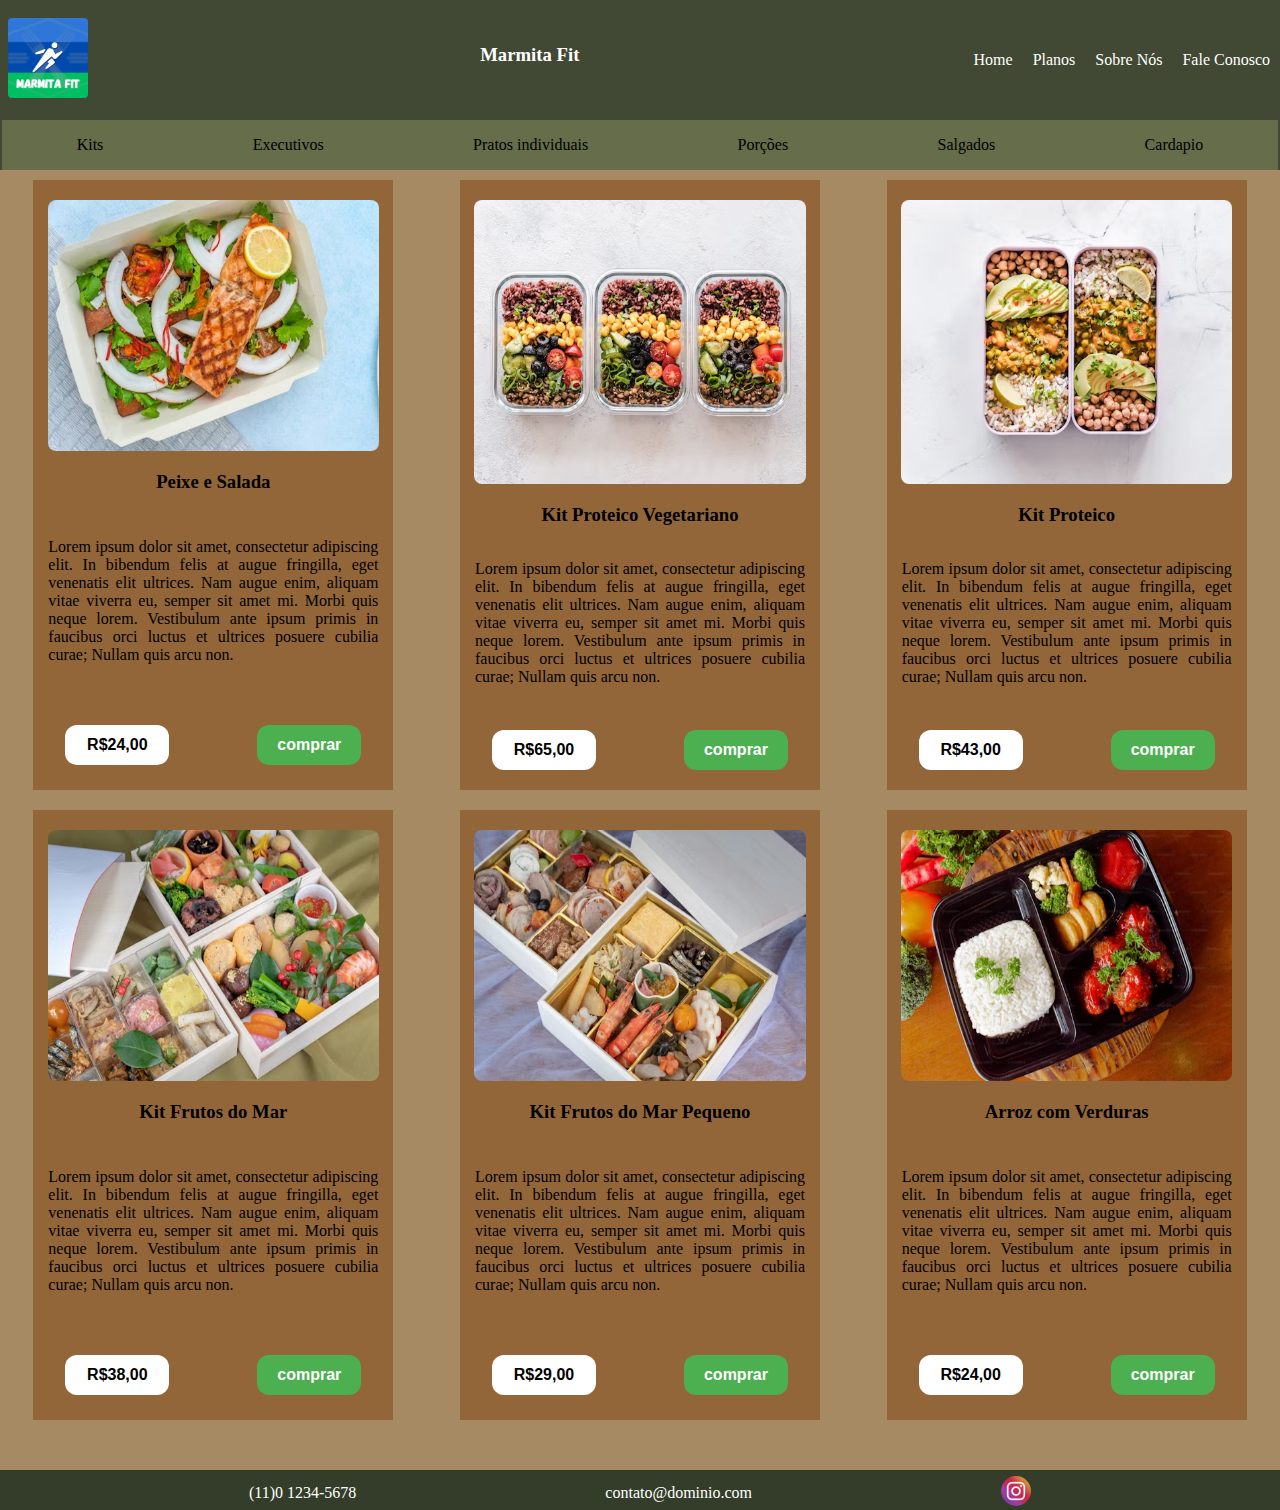
<file: index.html>
<!DOCTYPE html>
<html lang="pt-Br">
<head>
    <meta charset="UTF-8">
    <meta name="viewport" content="width=device-width, initial-scale=1.0">
    <title>Home</title>
    <link rel="stylesheet" href="estilo/estilo.css">
</head>
<body>
    <div class="topo">
        <header class="cabecalho">
            <a href=""><img class="logo" src="/icones/logo.png" alt="logo">
            </a>
            <h3>Marmita Fit</h3>
            <ul class="lista__links">
                <a href="/index.html"><li>Home</li></a>
                <a href="/paginas/planos.html"><li>Planos</li></a>
                <a href="/paginas/sobre.html"><li>Sobre Nós</li></a>
                <a href="/paginas/faleConosco.html"><li>Fale Conosco</li></a>
            </ul>
    </header> 
    <nav class="navegacao">
        <ul class="lista__menu">
            <a href="paginas/kits.html"><li>Kits</li></a>
            <a href="paginas/executivos.html"><li>Executivos</li></a>
            <a href="paginas/individuais.html"><li>Pratos individuais</li></a>
            <a href="paginas/porcoes.html"><li>Porções</li></a>
            <a href="paginas/salgados.html"><li>Salgados</li></a>
            <a href="/paginas/cardapio.html"><li>Cardapio</li></a>

        </ul>
    </nav>
    </div>
    <div class="container__conteudo">
        <div class="conteudo">
            <img src="lunchbox/photo-1508170754725-6e9a5cfbcabf.avif" alt="uma imagem">
            <h3 class="titulo__conteudo">Peixe e Salada</h3>
            <p class="texto__conteudo">Lorem ipsum dolor sit amet, consectetur adipiscing elit. In bibendum felis at augue fringilla, eget venenatis elit ultrices. Nam augue enim, aliquam vitae viverra eu, semper sit amet mi. Morbi quis neque lorem. Vestibulum ante ipsum primis in faucibus orci luctus et ultrices posuere cubilia curae; Nullam quis arcu non. </p>
            <div class="link__mais">
                <h4 class="botoes__card preco">R$24,00</h4>
                <h4 class="botoes__card comprar">comprar</h4>
            </div>
        </div>
        <div class="conteudo">
            <img src="lunchbox/photo-1543352632-5a4b24e4d2a6.avif" alt="uma imagem">
            <h3 class="titulo__conteudo">Kit Proteico Vegetariano</h3>
            <p class="texto__conteudo">Lorem ipsum dolor sit amet, consectetur adipiscing elit. In bibendum felis at augue fringilla, eget venenatis elit ultrices. Nam augue enim, aliquam vitae viverra eu, semper sit amet mi. Morbi quis neque lorem. Vestibulum ante ipsum primis in faucibus orci luctus et ultrices posuere cubilia curae; Nullam quis arcu non. </p>
            <div class="link__mais">
                <h4 class="botoes__card preco">R$65,00</h4>
                <h4 class="botoes__card comprar">comprar</h4>
            </div>
        </div>
        <div class="conteudo">
            <img src="lunchbox/photo-1543353071-c953d88f7033.avif" alt="uma imagem">
            <h3 class="titulo__conteudo">Kit Proteico</h3>
            <p class="texto__conteudo">Lorem ipsum dolor sit amet, consectetur adipiscing elit. In bibendum felis at augue fringilla, eget venenatis elit ultrices. Nam augue enim, aliquam vitae viverra eu, semper sit amet mi. Morbi quis neque lorem. Vestibulum ante ipsum primis in faucibus orci luctus et ultrices posuere cubilia curae; Nullam quis arcu non. </p>
            <div class="link__mais">
                <h4 class="botoes__card preco">R$43,00</h4>
                <h4 class="botoes__card comprar">comprar</h4>
            </div>
        </div>
   </div>
   <div class="container__conteudo">
        <div class="conteudo">
            <img src="lunchbox/photo-1547132703-1af228eaaada.avif" alt="uma imagem">
            <h3 class="titulo__conteudo">Kit Frutos do Mar</h3>
            <p class="texto__conteudo">Lorem ipsum dolor sit amet, consectetur adipiscing elit. In bibendum felis at augue fringilla, eget venenatis elit ultrices. Nam augue enim, aliquam vitae viverra eu, semper sit amet mi. Morbi quis neque lorem. Vestibulum ante ipsum primis in faucibus orci luctus et ultrices posuere cubilia curae; Nullam quis arcu non. </p>
            <div class="link__mais">
                <h4 class="botoes__card preco">R$38,00</h4>
                <h4 class="botoes__card comprar">comprar</h4>
            </div>
        </div>
        <div class="conteudo">
            <img src="/lunchbox/photo-1547132717-0cd6145a2e6b.avif" alt="uma imagem">
            <h3 class="titulo__conteudo">Kit Frutos do Mar Pequeno</h3>
            <p class="texto__conteudo">Lorem ipsum dolor sit amet, consectetur adipiscing elit. In bibendum felis at augue fringilla, eget venenatis elit ultrices. Nam augue enim, aliquam vitae viverra eu, semper sit amet mi. Morbi quis neque lorem. Vestibulum ante ipsum primis in faucibus orci luctus et ultrices posuere cubilia curae; Nullam quis arcu non. </p>
            <div class="link__mais">
                <h4 class="botoes__card preco">R$29,00</h4>
                <h4 class="botoes__card comprar">comprar</h4>
            </div>
        </div>
        <div class="conteudo">
            <img src="lunchbox/premium_photo-1667389723440-dbbde959df52.avif" alt="uma imagem">
            <h3 class="titulo__conteudo">Arroz com Verduras</h3>
            <p class="texto__conteudo">Lorem ipsum dolor sit amet, consectetur adipiscing elit. In bibendum felis at augue fringilla, eget venenatis elit ultrices. Nam augue enim, aliquam vitae viverra eu, semper sit amet mi. Morbi quis neque lorem. Vestibulum ante ipsum primis in faucibus orci luctus et ultrices posuere cubilia curae; Nullam quis arcu non. </p>
            <div class="link__mais">
                <h4 class="botoes__card preco">R$24,00</h4>
                <h4 class="botoes__card comprar">comprar</h4>
            </div>
        </div>
   </div>   
   <footer class="rodape">
    <ul class="link">
        <li>(11)0 1234-5678</li>
        <a href=""><li>contato@dominio.com</li></a>
        <a href=""><li><img src="icones/instagram.webp" alt="icone de rede social" class="icones"></li></a>
    </ul>
</footer>
</body>
</html>
</file>
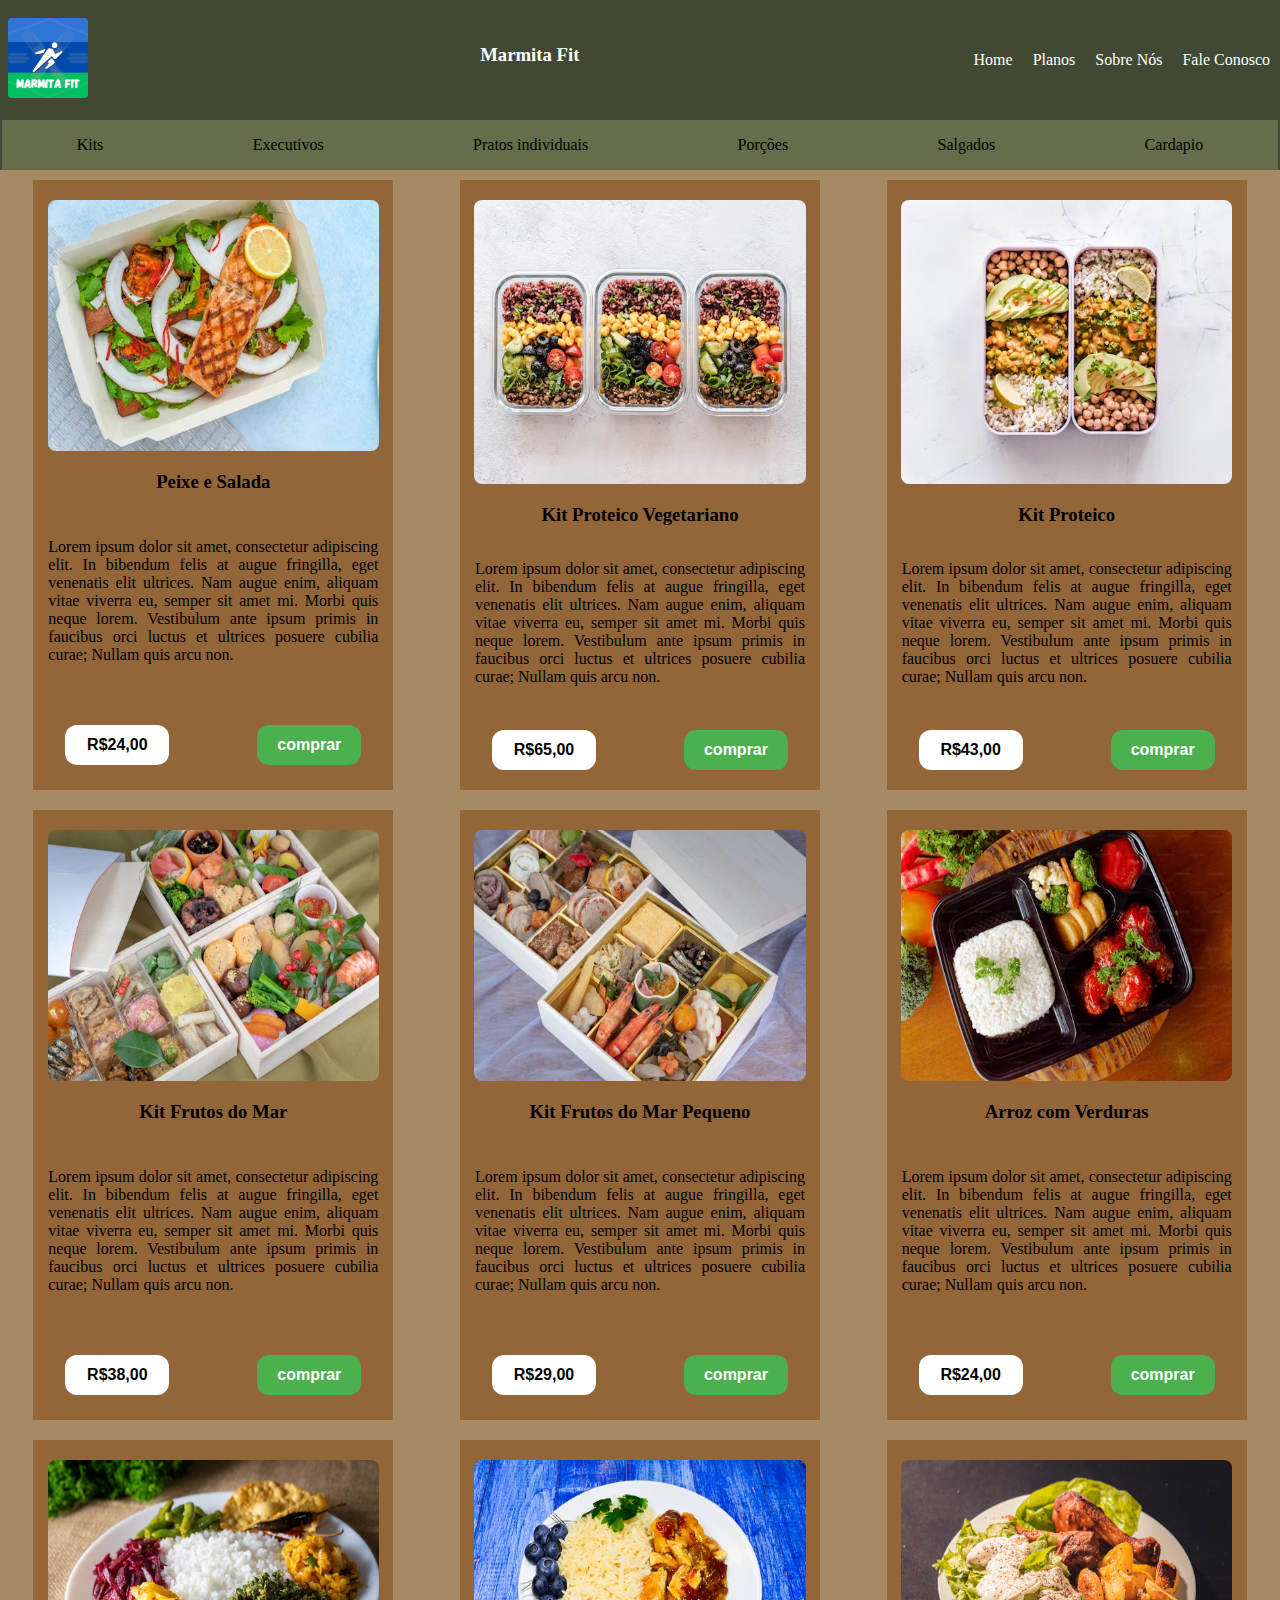
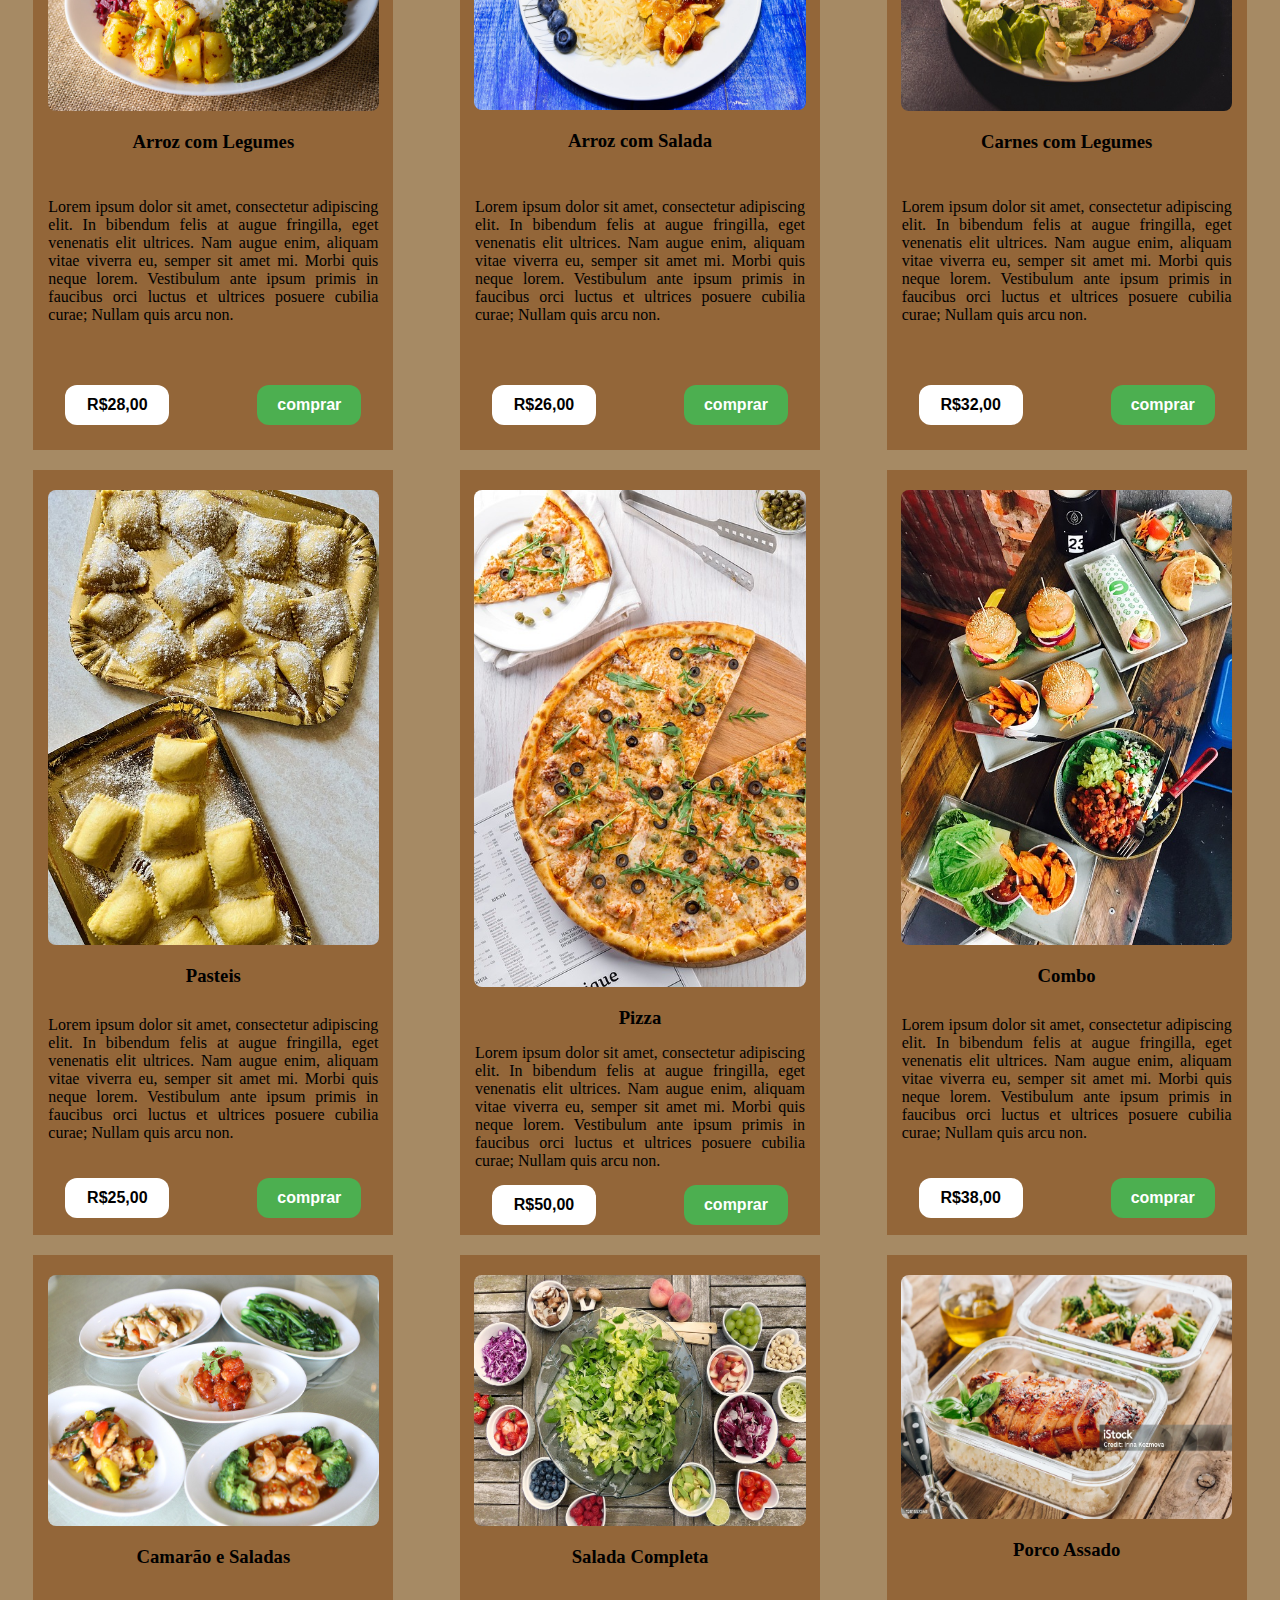
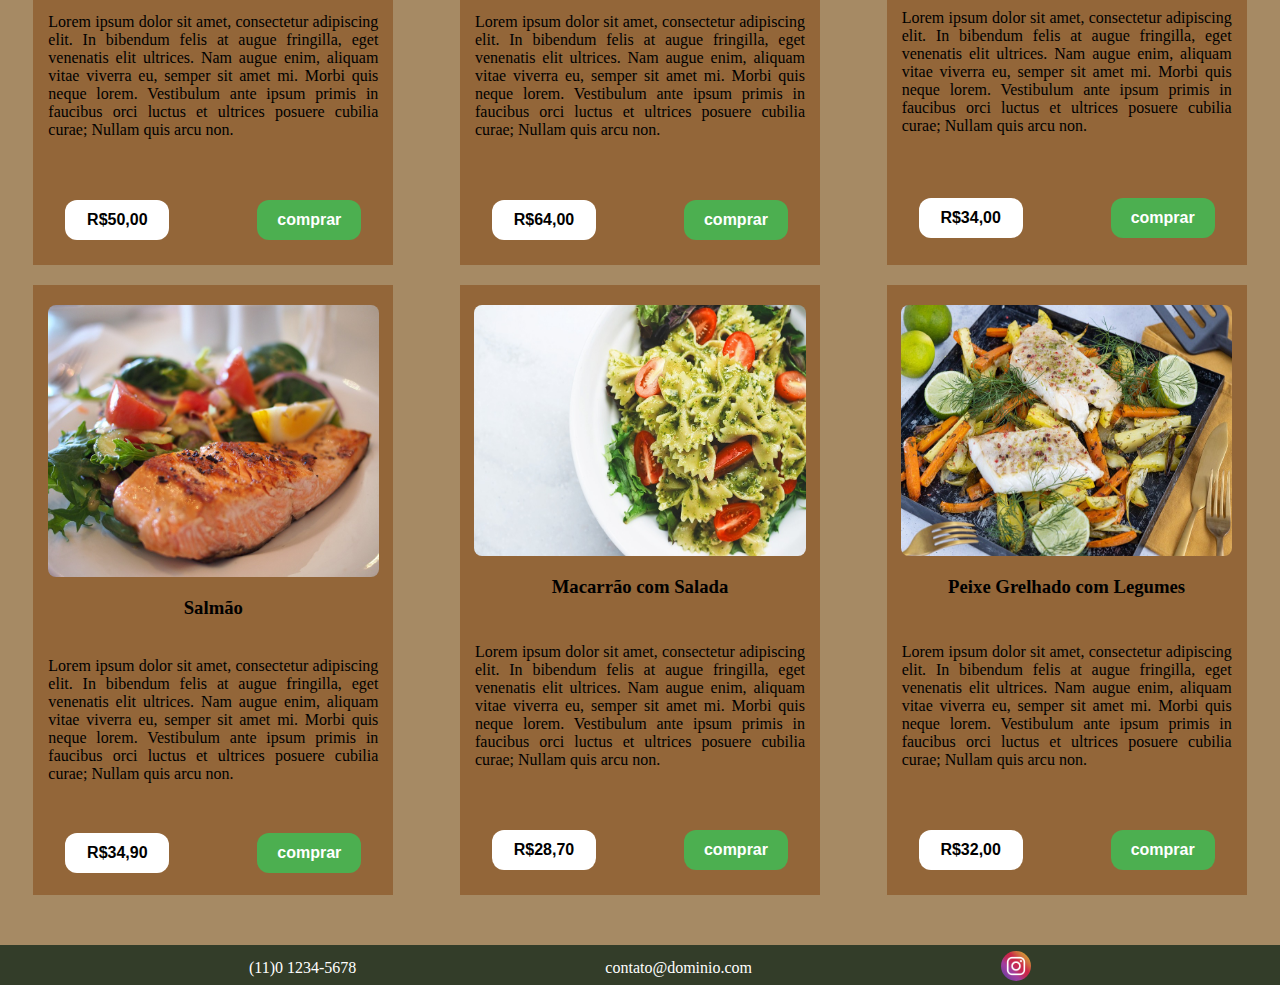
<file: paginas/cardapio.html>
<!DOCTYPE html>
<html lang="pt-Br">
<head>
    <meta charset="UTF-8">
    <meta name="viewport" content="width=device-width, initial-scale=1.0">
    <title>Home</title>
    <link rel="stylesheet" href="/estilo/estilo.css">
</head>
<body>
    <div class="topo">
        <header class="cabecalho">
            <a href="/index.html"><img class="logo" src="/icones/logo.png" alt="logo"> 
            </a>
                <h3>Marmita Fit</h3>

            <ul class="lista__links">
                <a href="/index.html"><li>Home</li></a>
                <a href="/paginas/planos.html"><li>Planos</li></a>
                <a href="./sobre.html"><li>Sobre Nós</li></a>
                <a href="./faleConosco.html"><li>Fale Conosco</li></a>
            </ul>
    </header> 
    <nav class="navegacao">
        <ul class="lista__menu">
            <a href="/paginas/kits.html"><li>Kits</li></a>
            <a href="/paginas/executivos.html"><li>Executivos</li></a>
            <a href="/paginas/individuais.html"><li>Pratos individuais</li></a>
            <a href="/paginas/porcoes.html"><li>Porções</li></a>
            <a href="/paginas/salgados.html"><li>Salgados</li></a>
            <a href=""><li>Cardapio</li></a>
        </ul>
    </nav>
    </div>
   <div class="container__conteudo">
    <div class="conteudo">
        <img src="/lunchbox/photo-1508170754725-6e9a5cfbcabf.avif" alt="uma imagem">
        <h3 class="titulo__conteudo">Peixe e Salada</h3>
        <p class="texto__conteudo">Lorem ipsum dolor sit amet, consectetur adipiscing elit. In bibendum felis at augue fringilla, eget venenatis elit ultrices. Nam augue enim, aliquam vitae viverra eu, semper sit amet mi. Morbi quis neque lorem. Vestibulum ante ipsum primis in faucibus orci luctus et ultrices posuere cubilia curae; Nullam quis arcu non. </p>
        <div class="link__mais">
            <h4 class="botoes__card preco">R$24,00</h4>
            <h4 class="botoes__card comprar">comprar</h4>
        </div>
    </div>
    <div class="conteudo">
        <img src="/lunchbox/photo-1543352632-5a4b24e4d2a6.avif" alt="uma imagem">
        <h3 class="titulo__conteudo">Kit Proteico Vegetariano</h3>
        <p class="texto__conteudo">Lorem ipsum dolor sit amet, consectetur adipiscing elit. In bibendum felis at augue fringilla, eget venenatis elit ultrices. Nam augue enim, aliquam vitae viverra eu, semper sit amet mi. Morbi quis neque lorem. Vestibulum ante ipsum primis in faucibus orci luctus et ultrices posuere cubilia curae; Nullam quis arcu non. </p>
        <div class="link__mais">
            <h4 class="botoes__card preco">R$65,00</h4>
            <h4 class="botoes__card comprar">comprar</h4>
        </div>
    </div>
    <div class="conteudo">
        <img src="/lunchbox/photo-1543353071-c953d88f7033.avif" alt="uma imagem">
        <h3 class="titulo__conteudo">Kit Proteico</h3>
        <p class="texto__conteudo">Lorem ipsum dolor sit amet, consectetur adipiscing elit. In bibendum felis at augue fringilla, eget venenatis elit ultrices. Nam augue enim, aliquam vitae viverra eu, semper sit amet mi. Morbi quis neque lorem. Vestibulum ante ipsum primis in faucibus orci luctus et ultrices posuere cubilia curae; Nullam quis arcu non. </p>
        <div class="link__mais">
            <h4 class="botoes__card preco">R$43,00</h4>
            <h4 class="botoes__card comprar">comprar</h4>
        </div>
    </div>
</div>
<div class="container__conteudo">
    <div class="conteudo">
        <img src="/lunchbox/photo-1547132703-1af228eaaada.avif" alt="uma imagem">
        <h3 class="titulo__conteudo">Kit Frutos do Mar</h3>
        <p class="texto__conteudo">Lorem ipsum dolor sit amet, consectetur adipiscing elit. In bibendum felis at augue fringilla, eget venenatis elit ultrices. Nam augue enim, aliquam vitae viverra eu, semper sit amet mi. Morbi quis neque lorem. Vestibulum ante ipsum primis in faucibus orci luctus et ultrices posuere cubilia curae; Nullam quis arcu non. </p>
        <div class="link__mais">
            <h4 class="botoes__card preco">R$38,00</h4>
            <h4 class="botoes__card comprar">comprar</h4>
        </div>
    </div>
    <div class="conteudo">
        <img src="/lunchbox/photo-1547132717-0cd6145a2e6b.avif" alt="uma imagem">
        <h3 class="titulo__conteudo">Kit Frutos do Mar Pequeno</h3>
        <p class="texto__conteudo">Lorem ipsum dolor sit amet, consectetur adipiscing elit. In bibendum felis at augue fringilla, eget venenatis elit ultrices. Nam augue enim, aliquam vitae viverra eu, semper sit amet mi. Morbi quis neque lorem. Vestibulum ante ipsum primis in faucibus orci luctus et ultrices posuere cubilia curae; Nullam quis arcu non. </p>
        <div class="link__mais">
            <h4 class="botoes__card preco">R$29,00</h4>
            <h4 class="botoes__card comprar">comprar</h4>
        </div>
    </div>
    <div class="conteudo">
        <img src="/lunchbox/premium_photo-1667389723440-dbbde959df52.avif" alt="uma imagem">
        <h3 class="titulo__conteudo">Arroz com Verduras</h3>
        <p class="texto__conteudo">Lorem ipsum dolor sit amet, consectetur adipiscing elit. In bibendum felis at augue fringilla, eget venenatis elit ultrices. Nam augue enim, aliquam vitae viverra eu, semper sit amet mi. Morbi quis neque lorem. Vestibulum ante ipsum primis in faucibus orci luctus et ultrices posuere cubilia curae; Nullam quis arcu non. </p>
        <div class="link__mais">
            <h4 class="botoes__card preco">R$24,00</h4>
            <h4 class="botoes__card comprar">comprar</h4>
        </div>
    </div>
</div>
<div class="container__conteudo">
    <div class="conteudo">
        <img src="/imagens/rice-6324799_960_720.jpg" alt="uma imagem">
        <h3 class="titulo__conteudo">Arroz com Legumes</h3>
        <p class="texto__conteudo">Lorem ipsum dolor sit amet, consectetur adipiscing elit. In bibendum felis at augue fringilla, eget venenatis elit ultrices. Nam augue enim, aliquam vitae viverra eu, semper sit amet mi. Morbi quis neque lorem. Vestibulum ante ipsum primis in faucibus orci luctus et ultrices posuere cubilia curae; Nullam quis arcu non. </p>
        <div class="link__mais">
            <h4 class="botoes__card preco">R$28,00</h4>
            <h4 class="botoes__card comprar">comprar</h4>
        </div>
    </div>
    <div class="conteudo">
        <img src="/imagens/salad-1206018_960_720.jpg" alt="uma imagem">
        <h3 class="titulo__conteudo">Arroz com Salada</h3>
        <p class="texto__conteudo">Lorem ipsum dolor sit amet, consectetur adipiscing elit. In bibendum felis at augue fringilla, eget venenatis elit ultrices. Nam augue enim, aliquam vitae viverra eu, semper sit amet mi. Morbi quis neque lorem. Vestibulum ante ipsum primis in faucibus orci luctus et ultrices posuere cubilia curae; Nullam quis arcu non. </p>
        <div class="link__mais">
            <h4 class="botoes__card preco">R$26,00</h4>
            <h4 class="botoes__card comprar">comprar</h4>
        </div>
    </div>
    <div class="conteudo">
        <img src="/imagens/eating-4939424_960_720.jpg" alt="uma imagem">
        <h3 class="titulo__conteudo">Carnes com Legumes</h3>
        <p class="texto__conteudo">Lorem ipsum dolor sit amet, consectetur adipiscing elit. In bibendum felis at augue fringilla, eget venenatis elit ultrices. Nam augue enim, aliquam vitae viverra eu, semper sit amet mi. Morbi quis neque lorem. Vestibulum ante ipsum primis in faucibus orci luctus et ultrices posuere cubilia curae; Nullam quis arcu non. </p>
        <div class="link__mais">
            <h4 class="botoes__card preco">R$32,00</h4>
            <h4 class="botoes__card comprar">comprar</h4>
        </div>
    </div>
</div>
<div class="container__conteudo grande">
    <div class="conteudo grande">
        <img src="/imagens/recipe-8577854_960_720.jpg" alt="uma imagem">
        <h3 class="titulo__conteudo">Pasteis</h3>
        <p class="texto__conteudo">Lorem ipsum dolor sit amet, consectetur adipiscing elit. In bibendum felis at augue fringilla, eget venenatis elit ultrices. Nam augue enim, aliquam vitae viverra eu, semper sit amet mi. Morbi quis neque lorem. Vestibulum ante ipsum primis in faucibus orci luctus et ultrices posuere cubilia curae; Nullam quis arcu non. </p>
        <div class="link__mais">
            <h4 class="botoes__card preco">R$25,00</h4>
            <h4 class="botoes__card comprar">comprar</h4>
        </div>
    </div>
    <div class="conteudo">
        <img src="/imagens/pizza-2000602_960_720.jpg" alt="uma imagem">
        <h3 class="titulo__conteudo">Pizza</h3>
        <p class="texto__conteudo">Lorem ipsum dolor sit amet, consectetur adipiscing elit. In bibendum felis at augue fringilla, eget venenatis elit ultrices. Nam augue enim, aliquam vitae viverra eu, semper sit amet mi. Morbi quis neque lorem. Vestibulum ante ipsum primis in faucibus orci luctus et ultrices posuere cubilia curae; Nullam quis arcu non. </p>
        <div class="link__mais">
            <h4 class="botoes__card preco">R$50,00</h4>
            <h4 class="botoes__card comprar">comprar</h4>
        </div>
    </div>
    <div class="conteudo">
        <img src="/imagens/food-3150583_960_720.jpg" alt="uma imagem">
        <h3 class="titulo__conteudo">Combo</h3>
        <p class="texto__conteudo">Lorem ipsum dolor sit amet, consectetur adipiscing elit. In bibendum felis at augue fringilla, eget venenatis elit ultrices. Nam augue enim, aliquam vitae viverra eu, semper sit amet mi. Morbi quis neque lorem. Vestibulum ante ipsum primis in faucibus orci luctus et ultrices posuere cubilia curae; Nullam quis arcu non. </p>
        <div class="link__mais">
            <h4 class="botoes__card preco">R$38,00</h4>
            <h4 class="botoes__card comprar">comprar</h4>
        </div>
    </div>
</div>
<div class="container__conteudo">
    <div class="conteudo">
        <img src="/imagens/chinese-food-898499_960_720.jpg" alt="uma imagem">
        <h3 class="titulo__conteudo">Camarão e Saladas</h3>
        <p class="texto__conteudo">Lorem ipsum dolor sit amet, consectetur adipiscing elit. In bibendum felis at augue fringilla, eget venenatis elit ultrices. Nam augue enim, aliquam vitae viverra eu, semper sit amet mi. Morbi quis neque lorem. Vestibulum ante ipsum primis in faucibus orci luctus et ultrices posuere cubilia curae; Nullam quis arcu non. </p>
        <div class="link__mais">
            <h4 class="botoes__card preco">R$50,00</h4>
            <h4 class="botoes__card comprar">comprar</h4>
        </div>
    </div>
    <div class="conteudo">
        <img src="/imagens/salad-2756467_960_720.jpg" alt="uma imagem">
        <h3 class="titulo__conteudo">Salada Completa</h3>
        <p class="texto__conteudo">Lorem ipsum dolor sit amet, consectetur adipiscing elit. In bibendum felis at augue fringilla, eget venenatis elit ultrices. Nam augue enim, aliquam vitae viverra eu, semper sit amet mi. Morbi quis neque lorem. Vestibulum ante ipsum primis in faucibus orci luctus et ultrices posuere cubilia curae; Nullam quis arcu non. </p>
        <div class="link__mais">
            <h4 class="botoes__card preco">R$64,00</h4>
            <h4 class="botoes__card comprar">comprar</h4>
        </div>
    </div>
    <div class="conteudo">
        <img src="/imagens/istockphoto-1281557348-2048x2048.webp" alt="uma imagem">
        <h3 class="titulo__conteudo">Porco Assado</h3>
        <p class="texto__conteudo">Lorem ipsum dolor sit amet, consectetur adipiscing elit. In bibendum felis at augue fringilla, eget venenatis elit ultrices. Nam augue enim, aliquam vitae viverra eu, semper sit amet mi. Morbi quis neque lorem. Vestibulum ante ipsum primis in faucibus orci luctus et ultrices posuere cubilia curae; Nullam quis arcu non. </p>
        <div class="link__mais">
            <h4 class="botoes__card preco">R$34,00</h4>
            <h4 class="botoes__card comprar">comprar</h4>
        </div>
    </div>
</div>
<div class="container__conteudo">
    <div class="conteudo">
        <img src="/imagens/salmon-518032_960_720.jpg" alt="uma imagem">
        <h3 class="titulo__conteudo">Salmão</h3>
        <p class="texto__conteudo">Lorem ipsum dolor sit amet, consectetur adipiscing elit. In bibendum felis at augue fringilla, eget venenatis elit ultrices. Nam augue enim, aliquam vitae viverra eu, semper sit amet mi. Morbi quis neque lorem. Vestibulum ante ipsum primis in faucibus orci luctus et ultrices posuere cubilia curae; Nullam quis arcu non. </p>
        <div class="link__mais">
            <h4 class="botoes__card preco">R$34,90</h4>
            <h4 class="botoes__card comprar">comprar</h4>
        </div>
    </div>
    <div class="conteudo">
        <img src="/imagens/pasta-1854245_960_720.jpg" alt="uma imagem">
        <h3 class="titulo__conteudo">Macarrão com Salada</h3>
        <p class="texto__conteudo">Lorem ipsum dolor sit amet, consectetur adipiscing elit. In bibendum felis at augue fringilla, eget venenatis elit ultrices. Nam augue enim, aliquam vitae viverra eu, semper sit amet mi. Morbi quis neque lorem. Vestibulum ante ipsum primis in faucibus orci luctus et ultrices posuere cubilia curae; Nullam quis arcu non. </p>
        <div class="link__mais">
            <h4 class="botoes__card preco">R$28,70</h4>
            <h4 class="botoes__card comprar">comprar</h4>
        </div>
    </div>
    <div class="conteudo">
        <img src="/imagens/fish-8031138_960_720.jpg" alt="uma imagem">
        <h3 class="titulo__conteudo">Peixe Grelhado com Legumes</h3>
        <p class="texto__conteudo">Lorem ipsum dolor sit amet, consectetur adipiscing elit. In bibendum felis at augue fringilla, eget venenatis elit ultrices. Nam augue enim, aliquam vitae viverra eu, semper sit amet mi. Morbi quis neque lorem. Vestibulum ante ipsum primis in faucibus orci luctus et ultrices posuere cubilia curae; Nullam quis arcu non. </p>
        <div class="link__mais">
            <h4 class="botoes__card preco">R$32,00</h4>
            <h4 class="botoes__card comprar">comprar</h4>
        </div>
    </div>
</div>
   <footer class="rodape">
    <ul class="link">
        <li>(11)0 1234-5678</li>
        <a href=""><li>contato@dominio.com</li></a>
        <a href=""><li><img src="/icones/instagram.webp" alt="icone de rede social" class="icones"></li></a>
    </ul>
</footer>
</body>
</html>
</file>
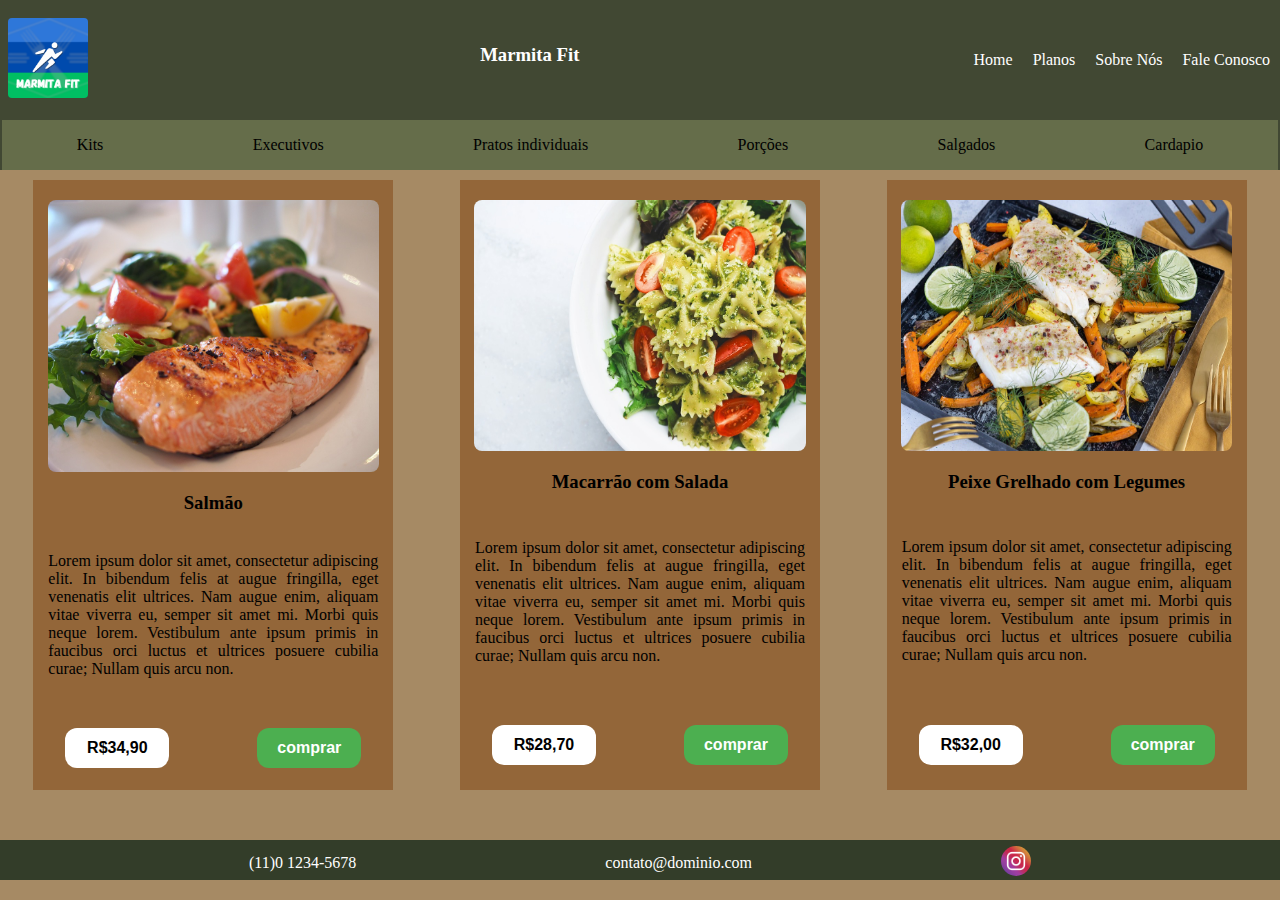
<file: paginas/executivos.html>
<!DOCTYPE html>
<html lang="pt-Br">
<head>
    <meta charset="UTF-8">
    <meta name="viewport" content="width=device-width, initial-scale=1.0">
    <title>Home</title>
    <link rel="stylesheet" href="/estilo/estilo.css">
</head>
<body>
    <div class="topo">
        <header class="cabecalho">
            <a href="/index.html"><img class="logo" src="/icones/logo.png" alt="logo"> </a>
            <h3>Marmita Fit</h3>
            <ul class="lista__links">
                <a href="/index.html"><li>Home</li></a>
                <a href="/paginas/planos.html"><li>Planos</li></a>
                <a href="./sobre.html"><li>Sobre Nós</li></a>
                <a href="./faleConosco.html"><li>Fale Conosco</li></a>
            </ul>
    </header> 
    <nav class="navegacao">
        <ul class="lista__menu">
            <a href="/paginas/kits.html"><li>Kits</li></a>
            <a href=""><li>Executivos</li></a>
            <a href="/paginas/individuais.html"><li>Pratos individuais</li></a>
            <a href="/paginas/porcoes.html"><li>Porções</li></a>
            <a href="/paginas/salgados.html"><li>Salgados</li></a>
            <a href="/paginas/cardapio.html"><li>Cardapio</li></a>

        </ul>
    </nav>
    </div>
    <div class="container__conteudo">
        <div class="conteudo">
            <img src="/imagens/salmon-518032_960_720.jpg" alt="uma imagem">
            <h3 class="titulo__conteudo">Salmão</h3>
            <p class="texto__conteudo">Lorem ipsum dolor sit amet, consectetur adipiscing elit. In bibendum felis at augue fringilla, eget venenatis elit ultrices. Nam augue enim, aliquam vitae viverra eu, semper sit amet mi. Morbi quis neque lorem. Vestibulum ante ipsum primis in faucibus orci luctus et ultrices posuere cubilia curae; Nullam quis arcu non. </p>
            <div class="link__mais">
                <h4 class="botoes__card preco">R$34,90</h4>
                <h4 class="botoes__card comprar">comprar</h4>
            </div>
        </div>
        <div class="conteudo">
            <img src="/imagens/pasta-1854245_960_720.jpg" alt="uma imagem">
            <h3 class="titulo__conteudo">Macarrão com Salada</h3>
            <p class="texto__conteudo">Lorem ipsum dolor sit amet, consectetur adipiscing elit. In bibendum felis at augue fringilla, eget venenatis elit ultrices. Nam augue enim, aliquam vitae viverra eu, semper sit amet mi. Morbi quis neque lorem. Vestibulum ante ipsum primis in faucibus orci luctus et ultrices posuere cubilia curae; Nullam quis arcu non. </p>
            <div class="link__mais">
                <h4 class="botoes__card preco">R$28,70</h4>
                <h4 class="botoes__card comprar">comprar</h4>
            </div>
        </div>
        <div class="conteudo">
            <img src="/imagens/fish-8031138_960_720.jpg" alt="uma imagem">
            <h3 class="titulo__conteudo">Peixe Grelhado com Legumes</h3>
            <p class="texto__conteudo">Lorem ipsum dolor sit amet, consectetur adipiscing elit. In bibendum felis at augue fringilla, eget venenatis elit ultrices. Nam augue enim, aliquam vitae viverra eu, semper sit amet mi. Morbi quis neque lorem. Vestibulum ante ipsum primis in faucibus orci luctus et ultrices posuere cubilia curae; Nullam quis arcu non. </p>
            <div class="link__mais">
                <h4 class="botoes__card preco">R$32,00</h4>
                <h4 class="botoes__card comprar">comprar</h4>
            </div>
        </div>
   </div>

   <footer class="rodape">
    <ul class="link">
        <li>(11)0 1234-5678</li>
        <a href=""><li>contato@dominio.com</li></a>
        <a href=""><li><img src="/icones/instagram.webp" alt="icone de rede social" class="icones"></li></a>
    </ul>
</footer>
</body>
</html>
</file>
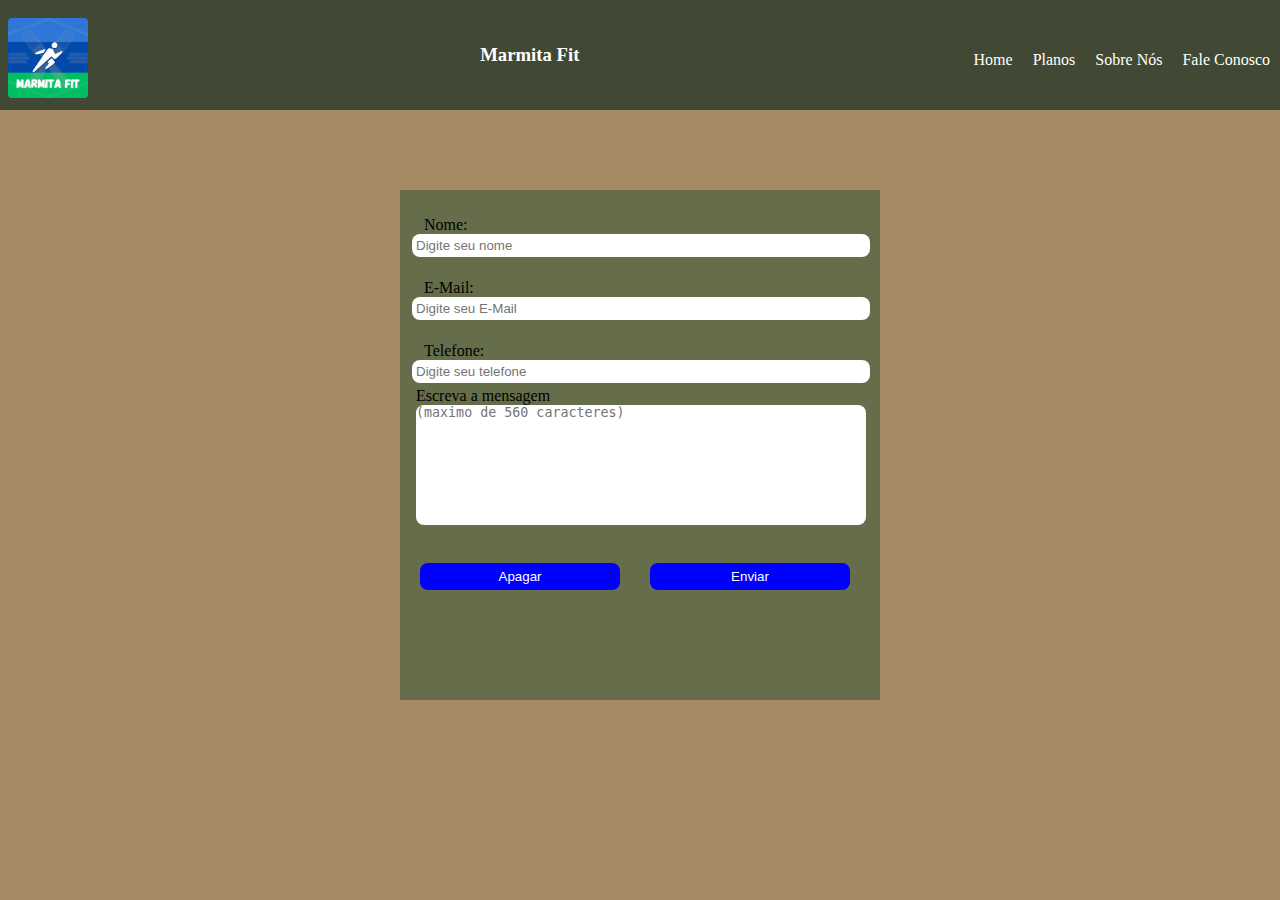
<file: paginas/faleConosco.html>
<!DOCTYPE html>
<html lang="pt-Br">
<head>
    <meta charset="UTF-8">
    <meta name="viewport" content="width=device-width, initial-scale=1.0">
    <title>Fale Conosco</title>
    <link rel="stylesheet" href="/estilo/estilo.css">
</head>
<body>
    <div class="topo">
        <header class="cabecalho">
            <a href="/index.html"><img class="logo" src="/icones/logo.png" alt="logo">
            </a>
                <h3>Marmita Fit</h3>
            <ul class="lista__links">
                <a href="/index.html"><li>Home</li></a>
                <a href="/paginas/planos.html"><li>Planos</li></a>
                <a href="./sobre.html"><li>Sobre Nós</li></a>
                <a href="./faleConosco.html"><li>Fale Conosco</li></a>
            </ul>
        </header>
    </div> 
   <div class="container__formulario">
    <form action="" class="formulario">
        
        <div class="input__label">
            <label for="" class="label">Nome:</label>
            <br>
            <input type="text" placeholder="Digite seu nome" class="input">
        </div>
        <div class="input__label">
            <label for="" class="label">E-Mail:</label>
            <br>
            <input type="text" placeholder="Digite seu E-Mail" class="input" required>
        </div>
        <div class="input__label">
            <label for="" class="label">Telefone:</label>
            <br>
            <input type="text" placeholder="Digite seu telefone" class="input">
        </div>
        <div class="input area">
            <label for="" class="label">Escreva a mensagem</label>
            <br>
            <textarea name="" id="" placeholder="(maximo de 560 caracteres)"
            rows="8" class="area__texto" maxlength="560" required></textarea>
        </div>
        <div class="botoes">
            <button type="reset" class="botao">Apagar</button>
            <button type="submit" class="botao" onclick=enviado()>Enviar</button>
        </div>

    </form>
   </div>
   <script>
   function enviado(){
    window.alert("Formulario enviado")
   }
   </script>
</body>
</html>
</file>
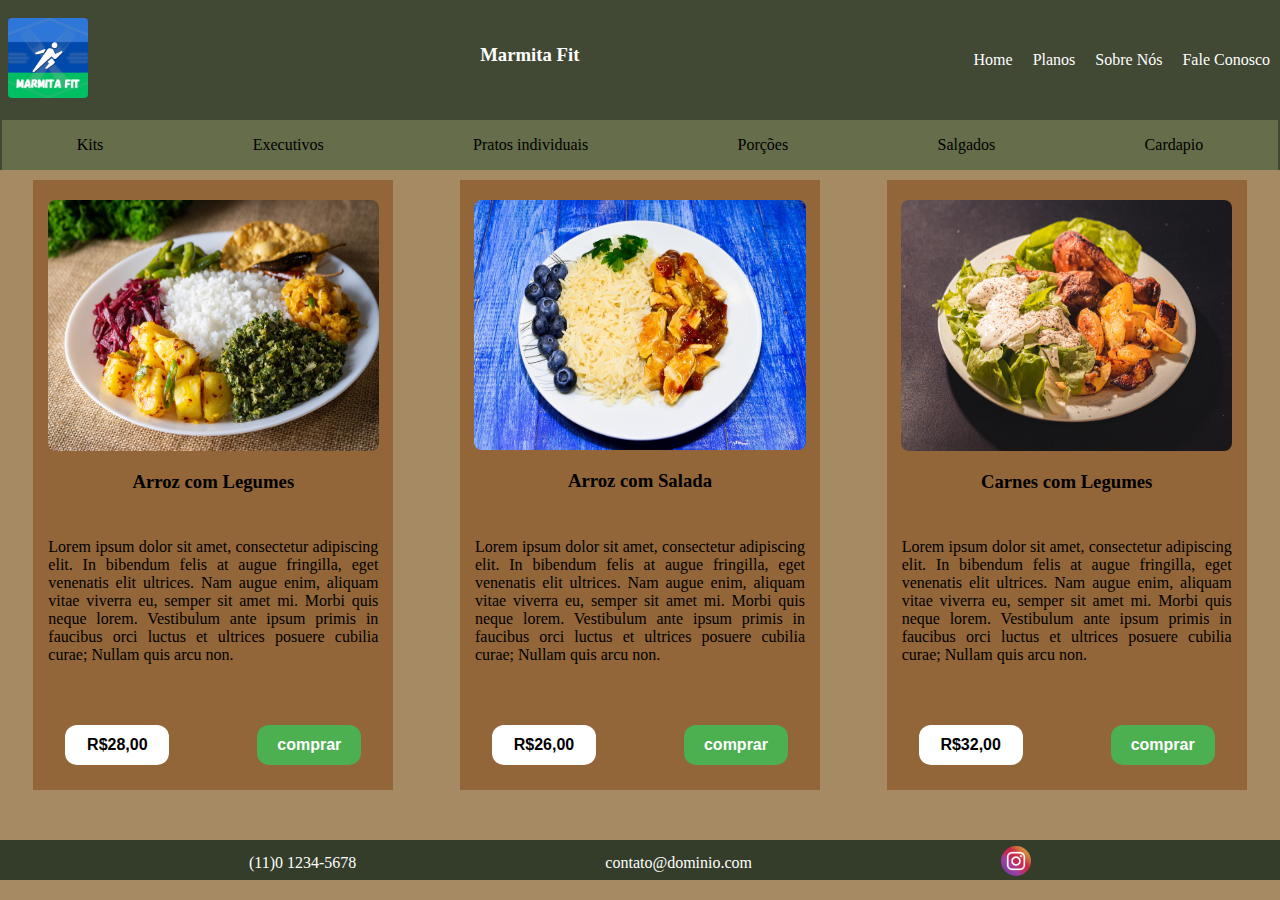
<file: paginas/individuais.html>
<!DOCTYPE html>
<html lang="pt-Br">
<head>
    <meta charset="UTF-8">
    <meta name="viewport" content="width=device-width, initial-scale=1.0">
    <title>Home</title>
    <link rel="stylesheet" href="/estilo/estilo.css">
</head>
<body>
    <div class="topo">
        <header class="cabecalho">
            <a href="/index.html"><img class="logo" src="/icones/logo.png" alt="logo">
            </a>
                <h3>Marmita Fit</h3>
            <ul class="lista__links">
                <a href="/index.html"><li>Home</li></a>
                <a href="/paginas/planos.html"><li>Planos</li></a>
                <a href="./sobre.html"><li>Sobre Nós</li></a>
                <a href="./faleConosco.html"><li>Fale Conosco</li></a>
            </ul>
    </header> 
    <nav class="navegacao">
        <ul class="lista__menu">
            <a href="/paginas/kits.html"><li>Kits</li></a>
            <a href="/paginas/executivos.html"><li>Executivos</li></a>
            <a href=""><li>Pratos individuais</li></a>
            <a href="/paginas/porcoes.html"><li>Porções</li></a>
            <a href="/paginas/salgados.html"><li>Salgados</li></a>
            <a href="/paginas/cardapio.html"><li>Cardapio</li></a>

        </ul>
    </nav>
    </div>
    <div class="container__conteudo">
        <div class="conteudo">
            <img src="/imagens/rice-6324799_960_720.jpg" alt="uma imagem">
            <h3 class="titulo__conteudo">Arroz com Legumes</h3>
            <p class="texto__conteudo">Lorem ipsum dolor sit amet, consectetur adipiscing elit. In bibendum felis at augue fringilla, eget venenatis elit ultrices. Nam augue enim, aliquam vitae viverra eu, semper sit amet mi. Morbi quis neque lorem. Vestibulum ante ipsum primis in faucibus orci luctus et ultrices posuere cubilia curae; Nullam quis arcu non. </p>
            <div class="link__mais">
                <h4 class="botoes__card preco">R$28,00</h4>
                <h4 class="botoes__card comprar">comprar</h4>
            </div>
        </div>
        <div class="conteudo">
            <img src="/imagens/salad-1206018_960_720.jpg" alt="uma imagem">
            <h3 class="titulo__conteudo">Arroz com Salada </h3>
            <p class="texto__conteudo">Lorem ipsum dolor sit amet, consectetur adipiscing elit. In bibendum felis at augue fringilla, eget venenatis elit ultrices. Nam augue enim, aliquam vitae viverra eu, semper sit amet mi. Morbi quis neque lorem. Vestibulum ante ipsum primis in faucibus orci luctus et ultrices posuere cubilia curae; Nullam quis arcu non. </p>
            <div class="link__mais">
                <h4 class="botoes__card preco">R$26,00</h4>
                <h4 class="botoes__card comprar">comprar</h4>
            </div>
        </div>
        <div class="conteudo">
            <img src="/imagens/eating-4939424_960_720.jpg" alt="uma imagem">
            <h3 class="titulo__conteudo">Carnes com Legumes</h3>
            <p class="texto__conteudo">Lorem ipsum dolor sit amet, consectetur adipiscing elit. In bibendum felis at augue fringilla, eget venenatis elit ultrices. Nam augue enim, aliquam vitae viverra eu, semper sit amet mi. Morbi quis neque lorem. Vestibulum ante ipsum primis in faucibus orci luctus et ultrices posuere cubilia curae; Nullam quis arcu non. </p>
            <div class="link__mais">
                <h4 class="botoes__card preco">R$32,00</h4>
                <h4 class="botoes__card comprar">comprar</h4>
            </div>
        </div>
   </div>

   <footer class="rodape">
    <ul class="link">
        <li>(11)0 1234-5678</li>
        <a href=""><li>contato@dominio.com</li></a>
        <a href=""><li><img src="/icones/instagram.webp" alt="icone de rede social" class="icones"></li></a>
    </ul>
</footer>
</body>
</html>
</file>
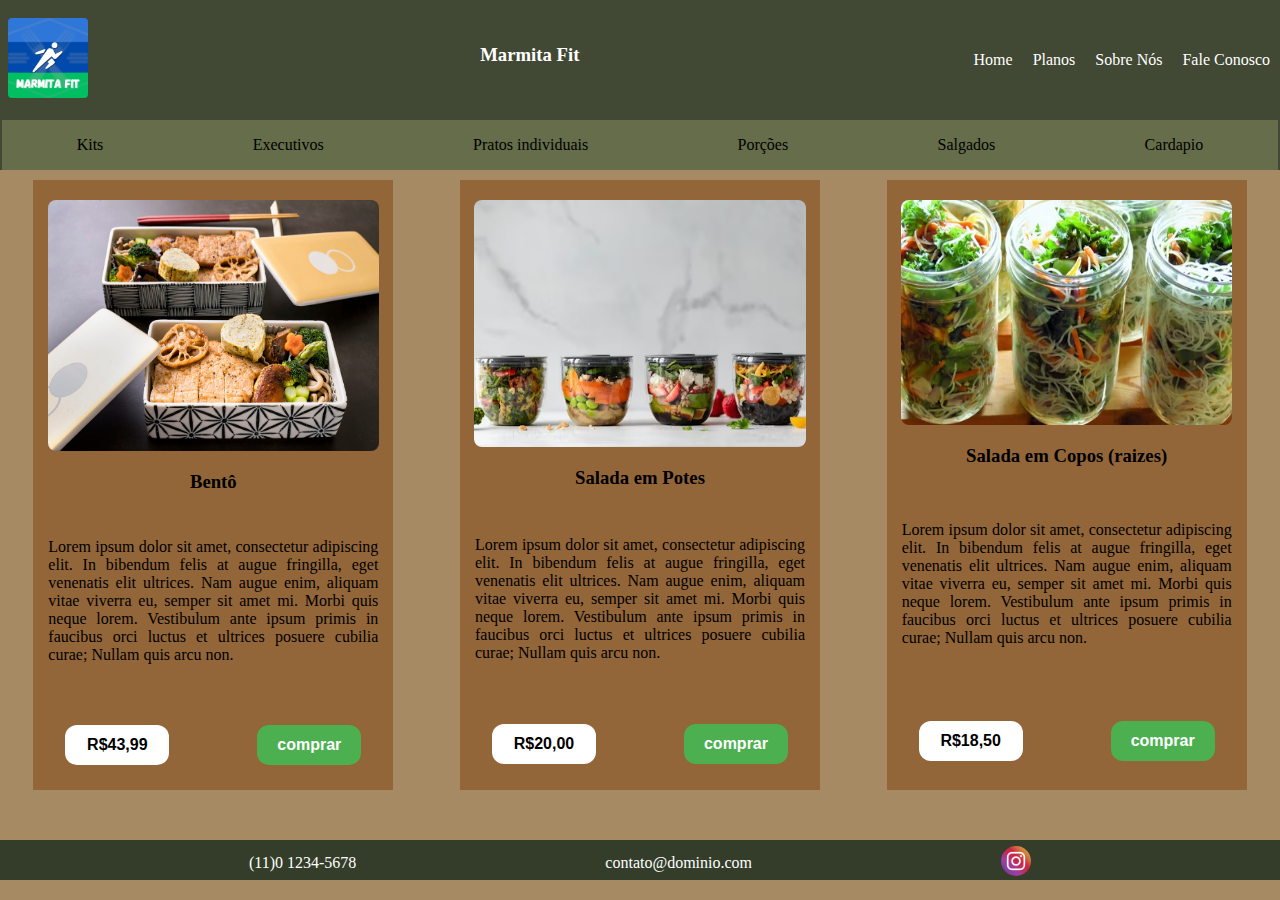
<file: paginas/kits.html>
<!DOCTYPE html>
<html lang="pt-Br">
<head>
    <meta charset="UTF-8">
    <meta name="viewport" content="width=device-width, initial-scale=1.0">
    <title>Home</title>
    <link rel="stylesheet" href="/estilo/estilo.css">
</head>
<body>
    <div class="topo">
        <header class="cabecalho">
            <a href="/index.html"><img class="logo" src="/icones/logo.png" alt="logo">
            </a>
                <h3>Marmita Fit</h3>
            <ul class="lista__links">
                <a href="/index.html"><li>Home</li></a>
                <a href="/paginas/planos.html"><li>Planos</li></a>
                <a href="./sobre.html"><li>Sobre Nós</li></a>
                <a href="./faleConosco.html"><li>Fale Conosco</li></a>
            </ul>
    </header> 
    <nav class="navegacao">
        <ul class="lista__menu">
            <a href=""><li>Kits</li></a>
            <a href="/paginas/executivos.html"><li>Executivos</li></a>
            <a href="/paginas/individuais.html"><li>Pratos individuais</li></a>
            <a href="/paginas/porcoes.html"><li>Porções</li></a>
            <a href="/paginas/salgados.html"><li>Salgados</li></a>
            <a href="/paginas/cardapio.html"><li>Cardapio</li></a>

        </ul>
    </nav>
    </div>
    <div class="container__conteudo">
        <div class="conteudo">
            <img src="/imagens/bento-7006664_960_720.jpg" alt="uma imagem">
            <h3 class="titulo__conteudo">Bentô</h3>
            <p class="texto__conteudo">Lorem ipsum dolor sit amet, consectetur adipiscing elit. In bibendum felis at augue fringilla, eget venenatis elit ultrices. Nam augue enim, aliquam vitae viverra eu, semper sit amet mi. Morbi quis neque lorem. Vestibulum ante ipsum primis in faucibus orci luctus et ultrices posuere cubilia curae; Nullam quis arcu non. </p>
            <div class="link__mais">
                <h4 class="botoes__card preco">R$43,99</h4>
                <h4 class="botoes__card comprar">comprar</h4>
            </div>
        </div>
        <div class="conteudo">
            <img src="/lunchbox/photo-1569420077790-afb136b3bb8c.avif" alt="uma imagem">
            <h3 class="titulo__conteudo">Salada em Potes</h3>
            <p class="texto__conteudo">Lorem ipsum dolor sit amet, consectetur adipiscing elit. In bibendum felis at augue fringilla, eget venenatis elit ultrices. Nam augue enim, aliquam vitae viverra eu, semper sit amet mi. Morbi quis neque lorem. Vestibulum ante ipsum primis in faucibus orci luctus et ultrices posuere cubilia curae; Nullam quis arcu non. </p>
            <div class="link__mais">
                <h4 class="botoes__card preco">R$20,00</h4>
                <h4 class="botoes__card comprar">comprar</h4>
            </div>
        </div>
        <div class="conteudo">
            <img src="/lunchbox/photo-1573130447734-0b5a799d27a6.avif" alt="uma imagem">
            <h3 class="titulo__conteudo">Salada em Copos (raizes)</h3>
            <p class="texto__conteudo">Lorem ipsum dolor sit amet, consectetur adipiscing elit. In bibendum felis at augue fringilla, eget venenatis elit ultrices. Nam augue enim, aliquam vitae viverra eu, semper sit amet mi. Morbi quis neque lorem. Vestibulum ante ipsum primis in faucibus orci luctus et ultrices posuere cubilia curae; Nullam quis arcu non. </p>
            <div class="link__mais">
                <h4 class="botoes__card preco">R$18,50</h4>
                <h4 class="botoes__card comprar">comprar</h4>
            </div>
        </div>
   </div>

   <footer class="rodape">
    <ul class="link">
        <li>(11)0 1234-5678</li>
        <a href=""><li>contato@dominio.com</li></a>
        <a href=""><li><img src="/icones/instagram.webp" alt="icone de rede social" class="icones"></li></a>
    </ul>
</footer>
</body>
</html>
</file>
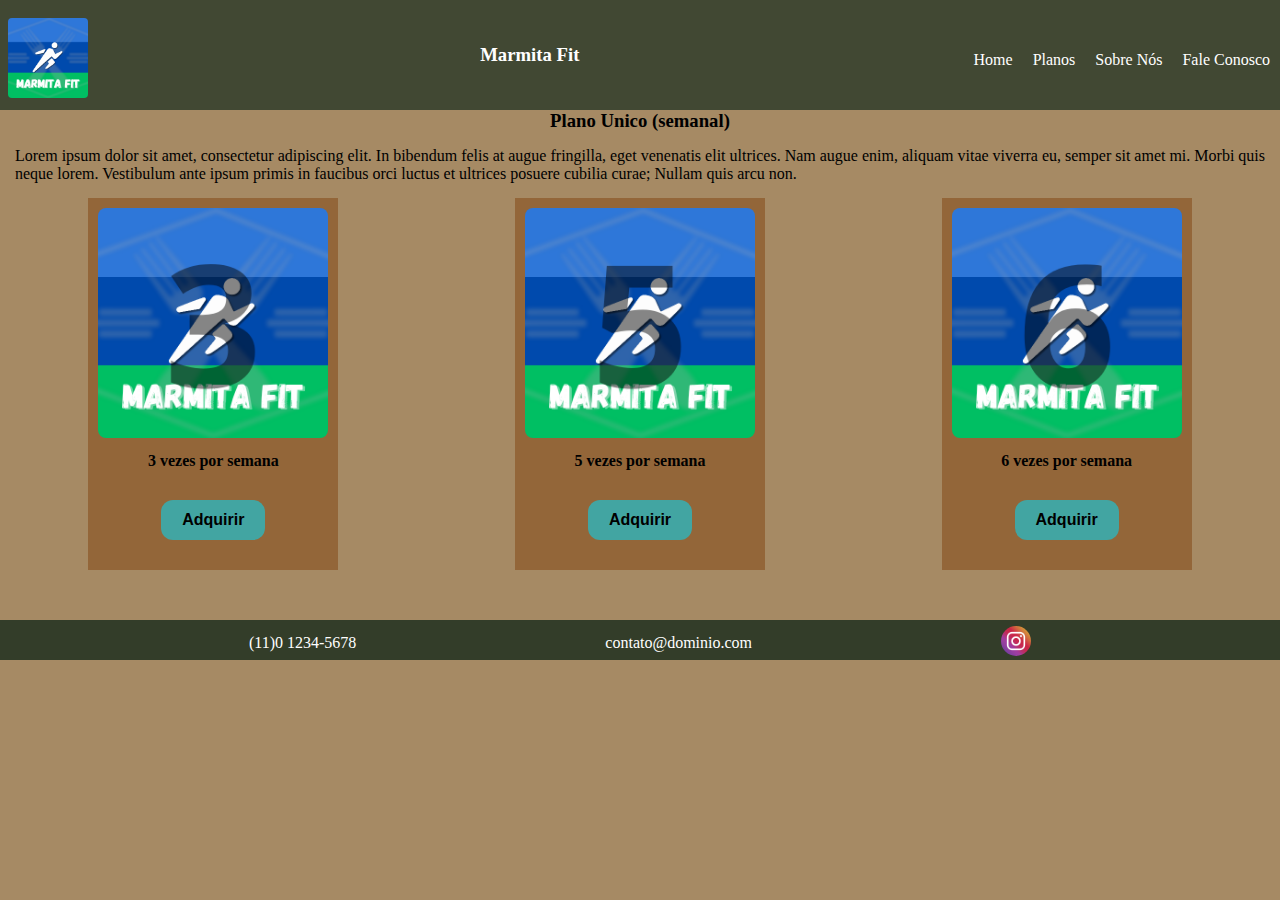
<file: paginas/planos.html>
<!DOCTYPE html>
<html lang="pt-Br">
<head>
    <meta charset="UTF-8">
    <meta name="viewport" content="width=device-width, initial-scale=1.0">
    <title>Sobre a Empresa</title>
    <link rel="stylesheet" href="/estilo/estilo.css">
</head>
<body>
    <div class="topo">
        <header class="cabecalho">
            <a href="/index.html"><img class="logo" src="/icones/logo.png" alt="logo">
            </a>
                <h3>Marmita Fit</h3>
            <ul class="lista__links">
                <a href="/index.html"><li>Home</li></a>
                <a href="/paginas/planos.html"><li>Planos</li></a>
                <a href="./sobre.html"><li>Sobre Nós</li></a>
                <a href="./faleConosco.html"><li>Fale Conosco</li></a>
            </ul>
   </header>
    </div>
   <div>
    <div class="container__planos">
        <h3 class="titulo__conteudo">Plano Unico (semanal)</h3>
        <p class="texto__conteudo">Lorem ipsum dolor sit amet, consectetur adipiscing elit. In bibendum felis at augue fringilla, eget venenatis elit ultrices. Nam augue enim, aliquam vitae viverra eu, semper sit amet mi. Morbi quis neque lorem. Vestibulum ante ipsum primis in faucibus orci luctus et ultrices posuere cubilia curae; Nullam quis arcu non. </p>
        <div class="conteudo__plano">
            <div class="container__imagens">
                <div class="planos__card">
                    <img src="/icones/log3.png" alt="imagem do plano">
                    <h4>3 vezes por semana</h4>
                    <h4 class="botoes__card adquirir">Adquirir</h4>
                </div>
                <div class="planos__card">
                    <img src="/icones/log5.png" alt="imagem do plano">
                    <h4>5 vezes por semana</h4>
                    <h4 class="botoes__card adquirir">Adquirir</h4>
                </div>
                <div class="planos__card">
                    <img src="/icones/log6.png" alt="imagem do plano">
                    <h4>6 vezes por semana</h4>
                    <h4 class="botoes__card adquirir">Adquirir</h4>
                </div>
            </div>
        </div>
   </div>
   <footer class="rodape">
    <ul class="link">
        <li>(11)0 1234-5678</li>
        <a href=""><li>contato@dominio.com</li></a>
        <a href=""><li><img src="/icones/instagram.webp" alt="icone de rede social" class="icones"></li></a>
    </ul>
</footer>
</body>
</html>
</file>
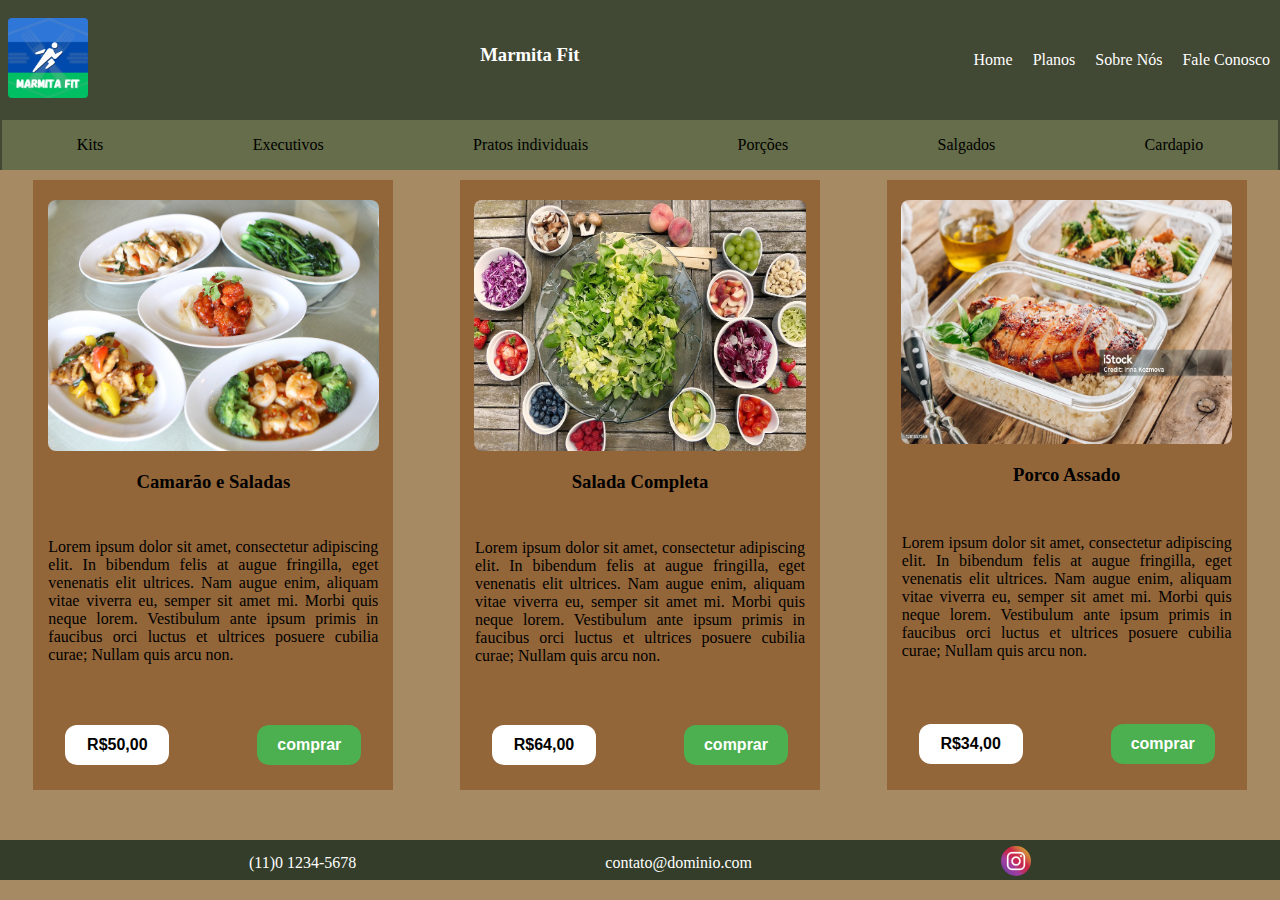
<file: paginas/porcoes.html>
<!DOCTYPE html>
<html lang="pt-Br">
<head>
    <meta charset="UTF-8">
    <meta name="viewport" content="width=device-width, initial-scale=1.0">
    <title>Home</title>
    <link rel="stylesheet" href="/estilo/estilo.css">
</head>
<body>
    <div class="topo">
        <header class="cabecalho">
            <a href="/index.html"><img class="logo" src="/icones/logo.png" alt="logo">
            </a>
                <h3>Marmita Fit</h3>
            <ul class="lista__links">
                <a href="/index.html"><li>Home</li></a>
                <a href="/paginas/planos.html"><li>Planos</li></a>
                <a href="./sobre.html"><li>Sobre Nós</li></a>
                <a href="./faleConosco.html"><li>Fale Conosco</li></a>
            </ul>
    </header> 
    <nav class="navegacao">
        <ul class="lista__menu">
            <a href="/paginas/kits.html"><li>Kits</li></a>
            <a href="/paginas/executivos.html"><li>Executivos</li></a>
            <a href="/paginas/individuais.html"><li>Pratos individuais</li></a>
            <a href=""><li>Porções</li></a>
            <a href="/paginas/salgados.html"><li>Salgados</li></a>
            <a href="/paginas/cardapio.html"><li>Cardapio</li></a>

        </ul>
    </nav>
    </div>
    <div class="container__conteudo">
        <div class="conteudo">
            <img src="/imagens/chinese-food-898499_960_720.jpg" alt="uma imagem">
            <h3 class="titulo__conteudo">Camarão e Saladas</h3>
            <p class="texto__conteudo">Lorem ipsum dolor sit amet, consectetur adipiscing elit. In bibendum felis at augue fringilla, eget venenatis elit ultrices. Nam augue enim, aliquam vitae viverra eu, semper sit amet mi. Morbi quis neque lorem. Vestibulum ante ipsum primis in faucibus orci luctus et ultrices posuere cubilia curae; Nullam quis arcu non. </p>
            <div class="link__mais">
                <h4 class="botoes__card preco">R$50,00</h4>
                <h4 class="botoes__card comprar">comprar</h4>
            </div>
        </div>
        <div class="conteudo">
            <img src="/imagens/salad-2756467_960_720.jpg" alt="uma imagem">
            <h3 class="titulo__conteudo">Salada Completa</h3>
            <p class="texto__conteudo">Lorem ipsum dolor sit amet, consectetur adipiscing elit. In bibendum felis at augue fringilla, eget venenatis elit ultrices. Nam augue enim, aliquam vitae viverra eu, semper sit amet mi. Morbi quis neque lorem. Vestibulum ante ipsum primis in faucibus orci luctus et ultrices posuere cubilia curae; Nullam quis arcu non. </p>
            <div class="link__mais">
                <h4 class="botoes__card preco">R$64,00</h4>
                <h4 class="botoes__card comprar">comprar</h4>
            </div>
        </div>
        <div class="conteudo">
            <img src="/imagens/istockphoto-1281557348-2048x2048.webp" alt="uma imagem">
            <h3 class="titulo__conteudo">Porco Assado</h3>
            <p class="texto__conteudo">Lorem ipsum dolor sit amet, consectetur adipiscing elit. In bibendum felis at augue fringilla, eget venenatis elit ultrices. Nam augue enim, aliquam vitae viverra eu, semper sit amet mi. Morbi quis neque lorem. Vestibulum ante ipsum primis in faucibus orci luctus et ultrices posuere cubilia curae; Nullam quis arcu non. </p>
            <div class="link__mais">
                <h4 class="botoes__card preco">R$34,00</h4>
                <h4 class="botoes__card comprar">comprar</h4>
            </div>
        </div>
   </div>

   <footer class="rodape">
    <ul class="link">
        <li>(11)0 1234-5678</li>
        <a href=""><li>contato@dominio.com</li></a>
        <a href=""><li><img src="/icones/instagram.webp" alt="icone de rede social" class="icones"></li></a>
    </ul>
</footer>
</body>
</html>
</file>
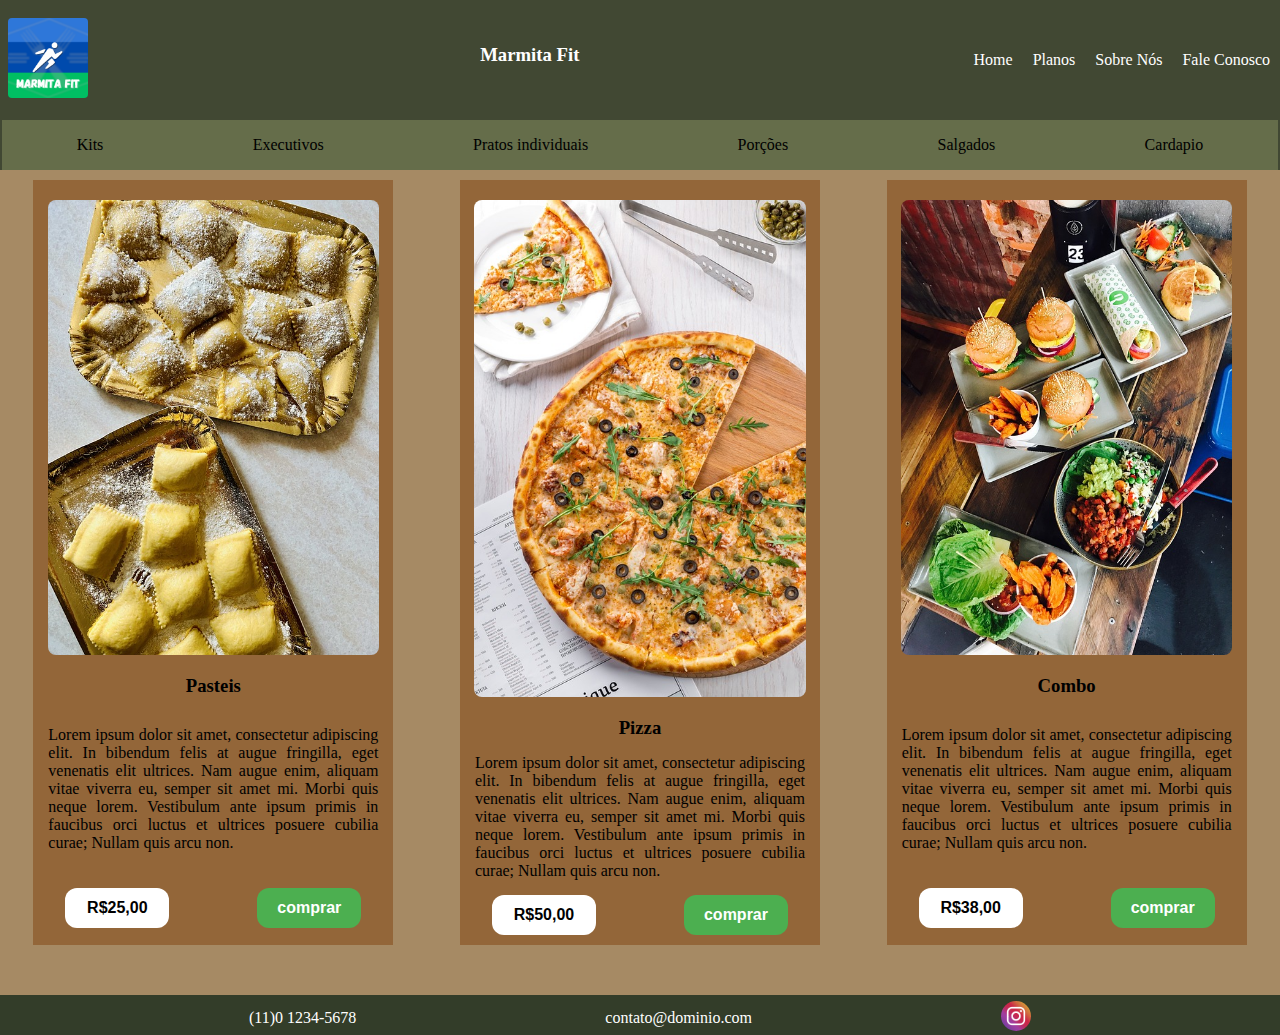
<file: paginas/salgados.html>
<!DOCTYPE html>
<html lang="pt-Br">
<head>
    <meta charset="UTF-8">
    <meta name="viewport" content="width=device-width, initial-scale=1.0">
    <title>Home</title>
    <link rel="stylesheet" href="/estilo/estilo.css">
</head>
<body>
    <div class="topo">
        <header class="cabecalho">
            <a href="/index.html"><img class="logo" src="/icones/logo.png" alt="logo">
            </a>
                <h3>Marmita Fit</h3>
            <ul class="lista__links">
                <a href="/index.html"><li>Home</li></a>
                <a href="/paginas/planos.html"><li>Planos</li></a>
                <a href="./sobre.html"><li>Sobre Nós</li></a>
                <a href="./faleConosco.html"><li>Fale Conosco</li></a>
            </ul>
       </header> 
       <nav class="navegacao">
        <ul class="lista__menu">
            <a href="/paginas/kits.html"><li>Kits</li></a>
            <a href="/paginas/executivos.html"><li>Executivos</li></a>
            <a href="/paginas/individuais.html"><li>Pratos individuais</li></a>
            <a href="/paginas/porcoes.html"><li>Porções</li></a>
            <a href=""><li>Salgados</li></a>
            <a href="/paginas/cardapio.html"><li>Cardapio</li></a>
    
        </ul>
       </nav>
    </div>
    <div class="container__conteudo grande">
        <div class="conteudo grande">
            <img src="/imagens/recipe-8577854_960_720.jpg" alt="uma imagem">
            <h3 class="titulo__conteudo">Pasteis</h3>
            <p class="texto__conteudo">Lorem ipsum dolor sit amet, consectetur adipiscing elit. In bibendum felis at augue fringilla, eget venenatis elit ultrices. Nam augue enim, aliquam vitae viverra eu, semper sit amet mi. Morbi quis neque lorem. Vestibulum ante ipsum primis in faucibus orci luctus et ultrices posuere cubilia curae; Nullam quis arcu non. </p>
            <div class="link__mais">
                <h4 class="botoes__card preco">R$25,00</h4>
                <h4 class="botoes__card comprar">comprar</h4>
            </div>
        </div>
        <div class="conteudo">
            <img src="/imagens/pizza-2000602_960_720.jpg" alt="uma imagem">
            <h3 class="titulo__conteudo">Pizza</h3>
            <p class="texto__conteudo">Lorem ipsum dolor sit amet, consectetur adipiscing elit. In bibendum felis at augue fringilla, eget venenatis elit ultrices. Nam augue enim, aliquam vitae viverra eu, semper sit amet mi. Morbi quis neque lorem. Vestibulum ante ipsum primis in faucibus orci luctus et ultrices posuere cubilia curae; Nullam quis arcu non. </p>
            <div class="link__mais">
                <h4 class="botoes__card preco">R$50,00</h4>
                <h4 class="botoes__card comprar">comprar</h4>
            </div>
        </div>
        <div class="conteudo">
            <img src="/imagens/food-3150583_960_720.jpg" alt="uma imagem">
            <h3 class="titulo__conteudo">Combo</h3>
            <p class="texto__conteudo">Lorem ipsum dolor sit amet, consectetur adipiscing elit. In bibendum felis at augue fringilla, eget venenatis elit ultrices. Nam augue enim, aliquam vitae viverra eu, semper sit amet mi. Morbi quis neque lorem. Vestibulum ante ipsum primis in faucibus orci luctus et ultrices posuere cubilia curae; Nullam quis arcu non. </p>
            <div class="link__mais">
                <h4 class="botoes__card preco">R$38,00</h4>
                <h4 class="botoes__card comprar">comprar</h4>
            </div>
        </div>
   </div>

   <footer class="rodape">
    <ul class="link">
        <li>(11)0 1234-5678</li>
        <a href=""><li>contato@dominio.com</li></a>
        <a href=""><li><img src="/icones/instagram.webp" alt="icone de rede social"class="icones"></li></a>
    </ul>
</footer>
</body>
</html>
</file>
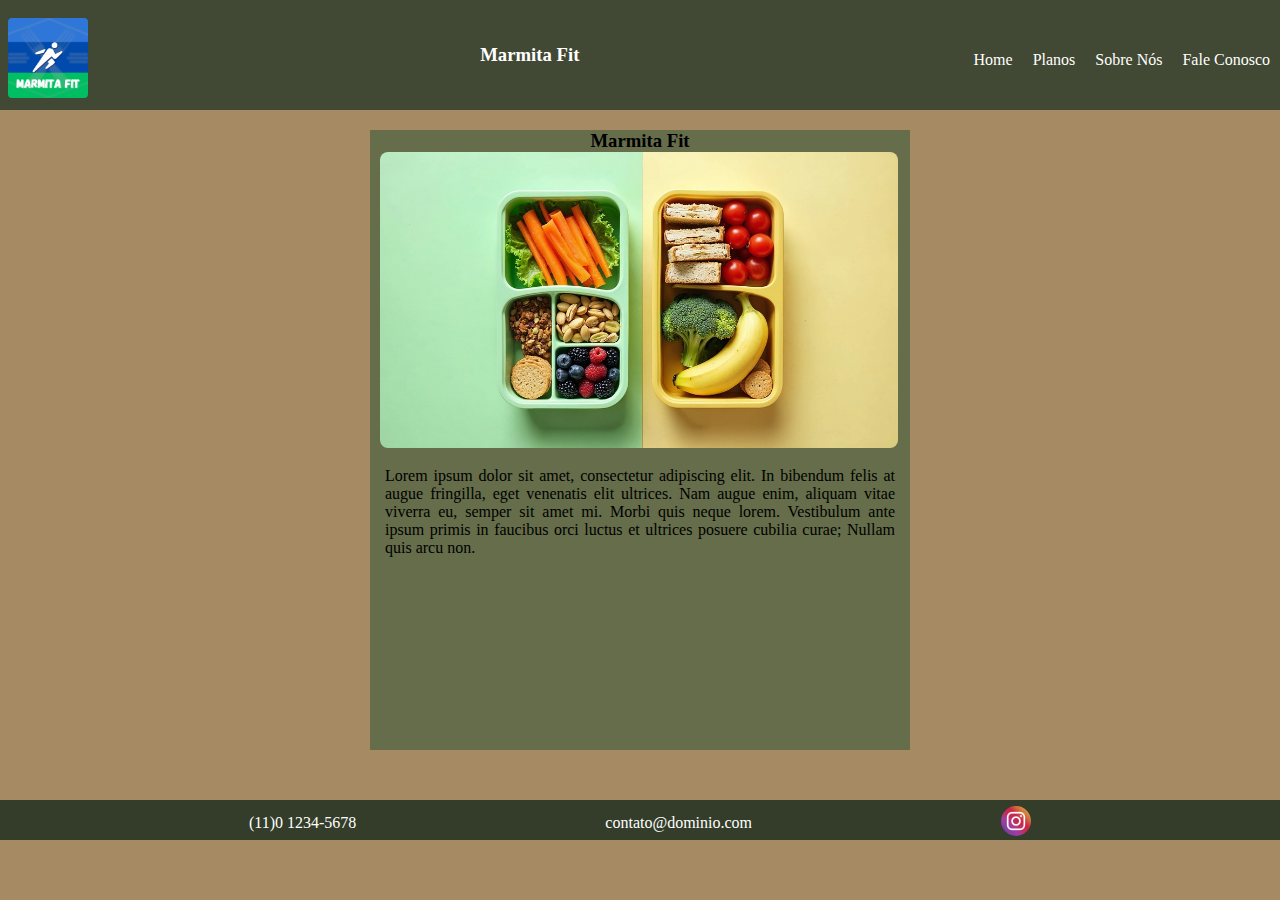
<file: paginas/sobre.html>
<!DOCTYPE html>
<html lang="pt-Br">
<head>
    <meta charset="UTF-8">
    <meta name="viewport" content="width=device-width, initial-scale=1.0">
    <title>Sobre a Empresa</title>
    <link rel="stylesheet" href="/estilo/estilo.css">
</head>
<body>
    <div class="topo">
        <header class="cabecalho">
            <a href="/index.html"><img class="logo" src="/icones/logo.png" alt="logo">
            </a>
                <h3>Marmita Fit</h3>
            <ul class="lista__links">
                <a href="/index.html"><li>Home</li></a>
                <a href="/paginas/planos.html"><li>Planos</li></a>
                <a href="./sobre.html"><li>Sobre Nós</li></a>
                <a href="./faleConosco.html"><li>Fale Conosco</li></a>
            </ul>
    </header> 
    </div>
    <div class="container__sobre">
        <div class="conteudo__sobre">
            <h3 class="titulo__conteudo">Marmita Fit</h3>
            <img src="/imagens/ai-generated-9061902_960_720.jpg" alt="imagem da equipe">
            <p class="texto__conteudo">Lorem ipsum dolor sit amet, consectetur adipiscing elit. In bibendum felis at augue fringilla, eget venenatis elit ultrices. Nam augue enim, aliquam vitae viverra eu, semper sit amet mi. Morbi quis neque lorem. Vestibulum ante ipsum primis in faucibus orci luctus et ultrices posuere cubilia curae; Nullam quis arcu non. </p>
        </div>
   </div>

   </div>
   <footer class="rodape">
    <ul class="link">
        <li>(11)0 1234-5678</li>
        <a href=""><li>contato@dominio.com</li></a>
        <a href=""><li><img src="/icones/instagram.webp" alt="icone de rede social" class="icones"></li></a>
    </ul>
</footer>
</body>
</html>
</file>
<file: estilo/estilo.css>
:root{
    --cor-nav: #656D4A;
    --cor-topo: #414833;
    --cor-link: #4400ff;
    --cor-card: #936639;
    --cor-sobre-conteudo:#656D4A;
    --cor-fundo-formulario: #656D4A;
    --cor-botao-formulario: blue;
    --cor-botao-card: #4CAF50;
    --cor-botao-adquirir: #42a5a2;
    --cor-rodape: #333D29;
    --cor-fundo: #A68A64;
    --cor-fundo-plano: #A68A64;
    --cor-card-plano:#936639;
    ;
  
}
/* 
4CAF50 
2196F3
FFEB3B
333
*/
*{
    margin: 0;
    padding: 0;
    list-style: none;
}
body{
    
    background: var(--cor-fundo);
}
a{
    text-decoration: none;
    color: #000;
}
a:hover{
    color: var(--cor-link);
}


/* cabecalho/topo */
.topo{
    background-color: var(--cor-topo);

}
.cabecalho{
    display: flex;
    justify-content: space-between;
    align-items: center;
    color: #FFF;
    background-color: var(--cor-cabecalho);
    
    a{
        margin-top: 10px;
    }
}
.lista__links{
    display: flex;

    li{
        color: #FFF;
        margin: 0 10px;

    }
    li:hover{
        cursor: pointer;
        color: var(--cor-link);
    }
}
.navegacao{
    margin: 10px 2px;
    background-color: var(--cor-nav);
}
.logo{
    margin: 4px;
    padding: 4px;
    width: 80px;
    border-radius: 8px;
}
.lista__menu{
    display: flex;
    align-items: center;
    justify-content: space-around;
    height: 50px;
}

/* pratos/conteudo principal */
.container__conteudo{
    display: flex;
    justify-content: space-around;
    height: 610px;
    border-radius: 16px;
    text-align: center;
    margin-bottom: 20px;

}

.conteudo{
    transition: 0.4s;
    display: flex;
    text-align: center;
    flex-wrap: wrap;
    width: 360px;
    background: var(--cor-card);
    
    img{
        margin: 20px auto;
        width: 92%;
        border-radius: 8px;
    }
}
.conteudo:hover{

    transform: scale3d(1.02, 1.02, 1);
    box-shadow: 4px 3px 6px #936639;
}
.botoes__card{
    font-family: sans-serif;
    display: flex;
    text-align: center;
    align-items: center;
    padding: 0 12px;
    border-radius: 12px ;
    width: 80px;
    height: 40px;
}
.preco{
    background-color: #FFF;
    justify-content: center;
    margin-right: 30px;
}
.comprar{
    justify-content: center;
    background-color: var(--cor-botao-card);
    color: #FFF;
    margin-left: 30px;
}
.comprar:hover{
    cursor: pointer;
    background-color: #3c8f3f;
}
.adquirir{
    background-color: var(--cor-botao-adquirir);
    justify-content: center;
    margin: 30px auto;
}
.adquirir:hover{
    cursor: pointer;
    background-color: #347e7b;
}
/* sobre nós */
.container__sobre{
    display: flex;
    justify-content: center;
    margin: auto;

    img{
        margin-left: 10px;
        width: 96%;
        border-radius: 8px;
    }
}
.conteudo__sobre{
    margin: auto;
    margin-top: 20px;
    background-color: var(--cor-sobre-conteudo);
    width: 540px;
    height: 620px;

}
.titulo__conteudo{
    text-align: center;
    width: 100%;
}
.texto__conteudo{
    text-align: justify;
    margin: 15px;

}

.grande{
    height: auto;
}


.link__mais{
    display: flex;
    justify-content: space-around;
    height: 50px;
    margin: auto;
    width: 90%;

    a{
        text-decoration: none;
    }
}
/* planos */
.container__planos{
    background-color: var(--cor-fundo-plano);  
}
.container__imagens{
    display: flex;
    justify-content: space-around;
    text-align: center;

    img{    
        margin: 10px;
        width: 230px;
        border-radius: 8px;}
}
.planos__card{
    background-color: var(--cor-card-plano);
}
/* formulario/fale conosco */
.container__formulario{
    display: flex;
    justify-content: center;
    margin: 80px auto;
    width: 500px;
    height: 510px;
}

.formulario{
    background-color: var(--cor-fundo-formulario);
    padding: 4px 10px 0 0;
}
.label{
    margin-left: 12px;
}
.input__label{
    padding-top: 10px;
    width: 450px;
    margin:12px 0 0 12px;
}
.input{
    border-radius: 8px;
    border-style: none;
    width: 100%;
    padding: 4px;

}

.area__texto{
    resize: none;
    border-radius: 8px;
    border-style: none;
    margin-left: 12px;
    width: 450px;
}

.botoes{
    margin: auto;
    width: 460px;
    display: flex;
    justify-content: space-between;
}
.botao{
    border-radius: 8px;
    padding: 6px 0;
    border-style: none;
    margin: 30px auto;
    width: 200px;
    color: #FFF;
    background-color: var(--cor-botao-formulario);
}
.sobre{
    margin: 20px 0;
}
.icones{
    border-radius: 20px;
    width: 30px;
}
/* rodape */
.rodape{
    margin-top:50px;
    height: 40px;
    background-color: var(--cor-rodape) ;
    color: #FFF;

    ul{
        display: flex;
        text-align: center;
        align-items: center;
        justify-content: space-evenly;
    }
    a{
        color: #FFF;
    }
    a:hover{
        cursor: pointer;
        color: var(--cor-link);
    }
}
.link{
    padding-top:6px ;
    align-items: center;
}
</file>
